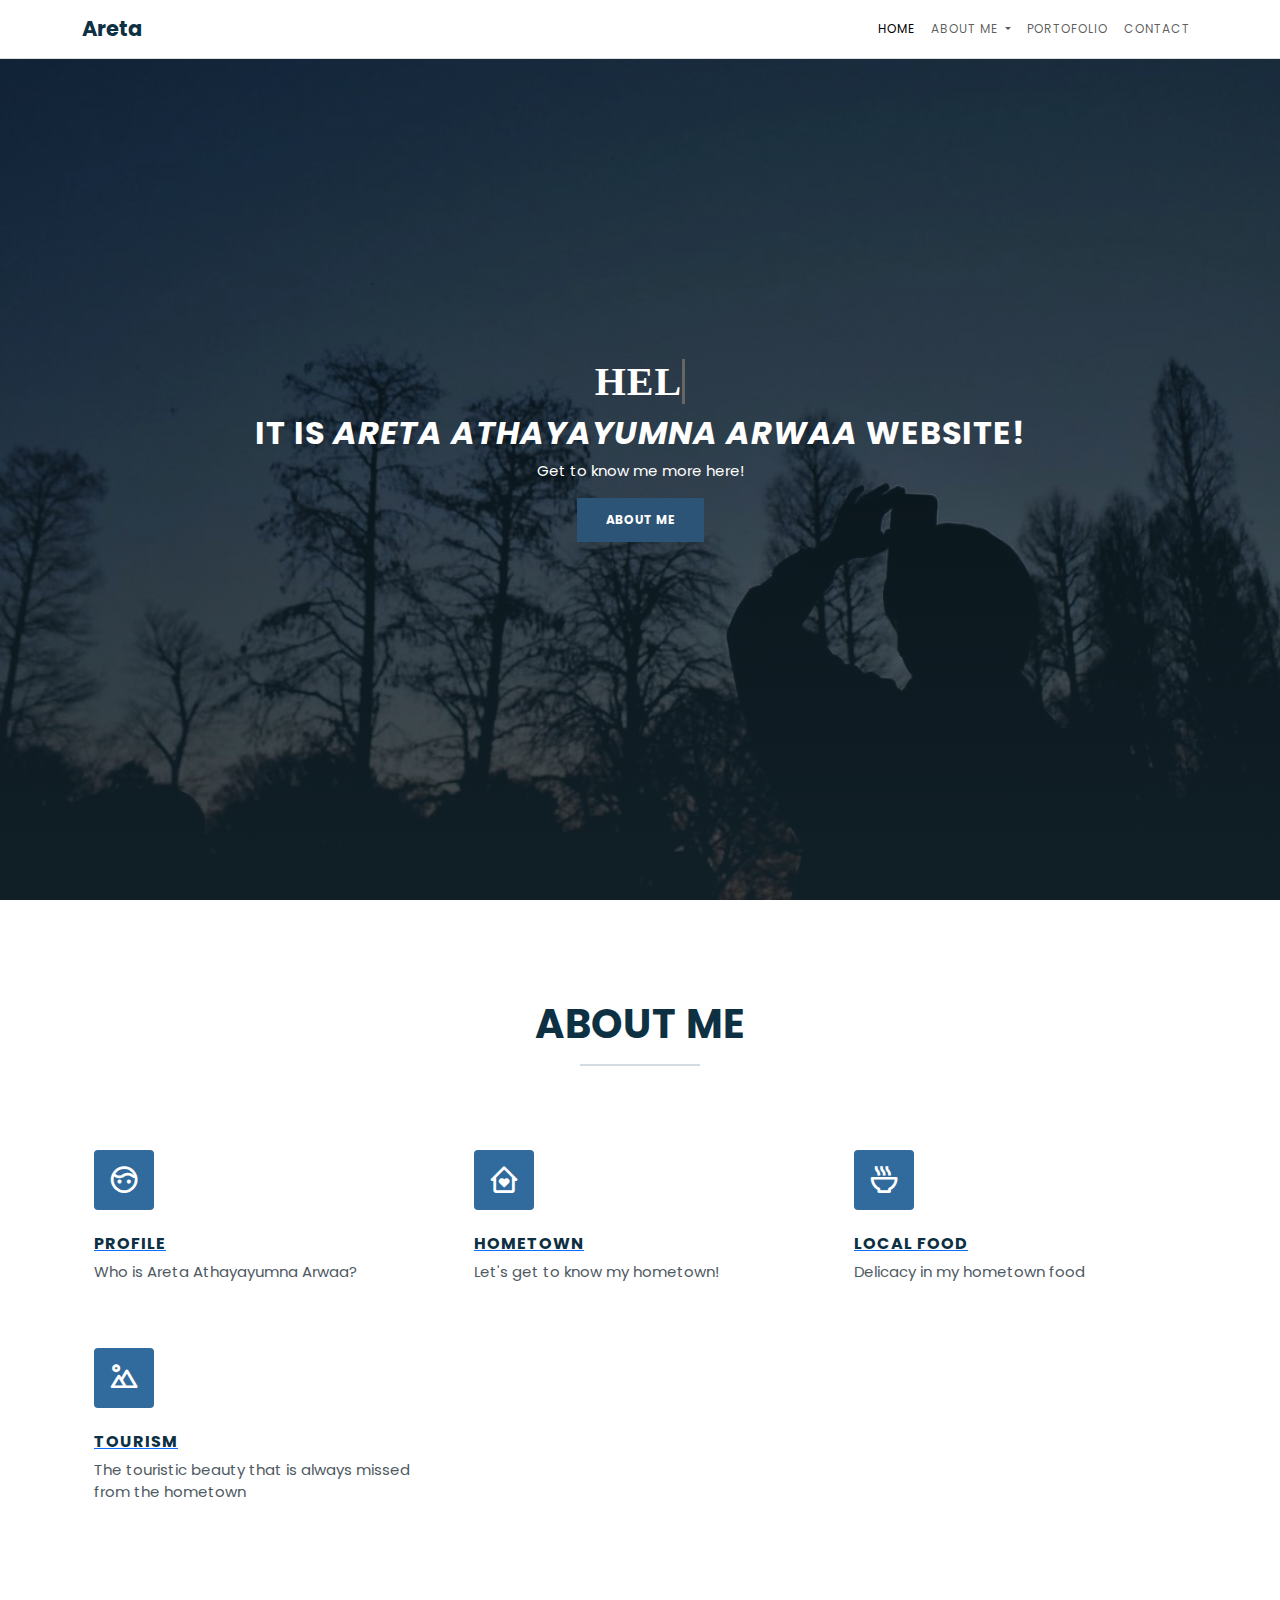
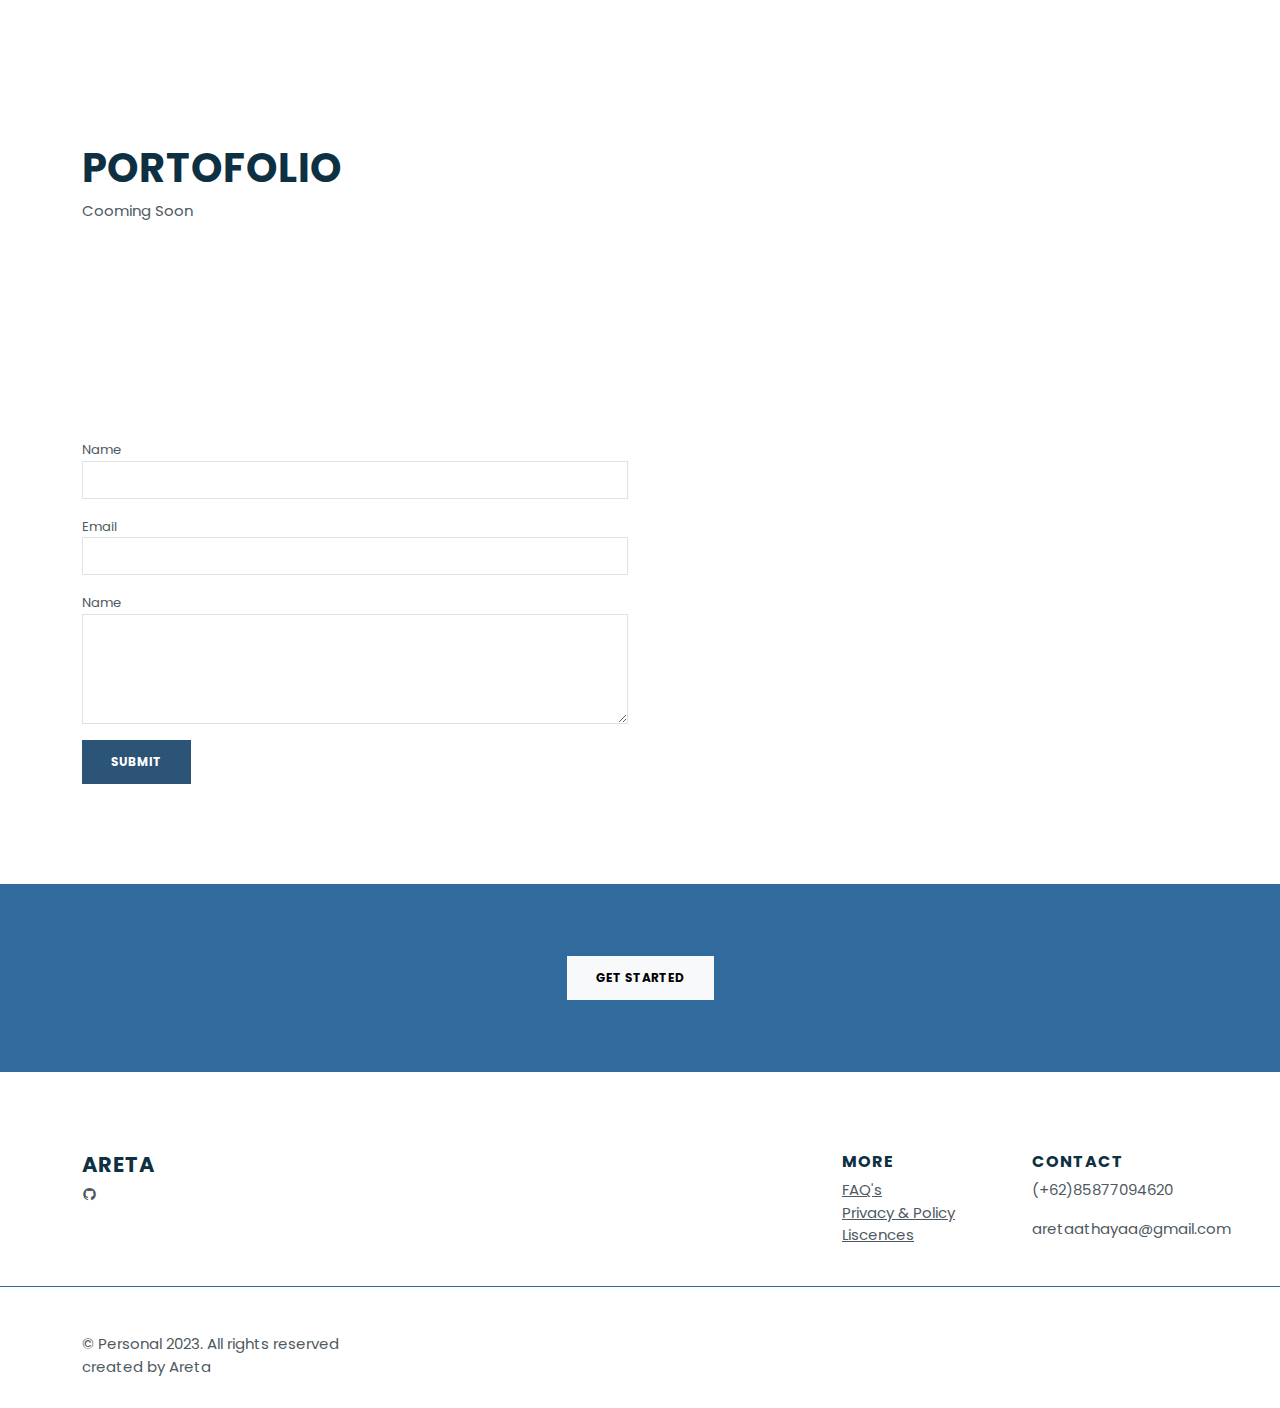
<file: index.html>
<!doctype html>
<html lang="en">
  <head>
    <meta charset="utf-8">
    <meta name="viewport" content="width=device-width, initial-scale=1">

    <link rel="stylesheet" href="css/bootstrap.min.css">
    <link rel="stylesheet" href="css/boxicons.min.css">
    <link rel="stylesheet" href="style.css">
    <link href="https://cdn.jsdelivr.net/npm/bootstrap@5.3.2/dist/css/bootstrap.min.css" rel="stylesheet" integrity="sha384-T3c6CoIi6uLrA9TneNEoa7RxnatzjcDSCmG1MXxSR1GAsXEV/Dwwykc2MPK8M2HN" crossorigin="anonymous">
    <script src="https://cdn.jsdelivr.net/npm/bootstrap@5.3.2/dist/js/bootstrap.bundle.min.js" integrity="sha384-C6RzsynM9kWDrMNeT87bh95OGNyZPhcTNXj1NW7RuBCsyN/o0jlpcV8Qyq46cDfL" crossorigin="anonymous"></script>

    <title>Areta Athayayumna Arwaa</title>
  </head>
  <body data-bs-spy="scroll" data-bs-target=".navbar">

    <nav class="navbar fixed-top navbar-expand-lg bg-white">
        <div class="container">
          <a class="navbar-brand logo-text" href="#">Areta</a>
          <button class="navbar-toggler" type="button" data-bs-toggle="collapse" data-bs-target="#navbarNav" aria-controls="navbarNav" aria-expanded="false" aria-label="Toggle navigation">
            <span class="navbar-toggler-icon"></span>
          </button>
          <div class="collapse navbar-collapse" id="navbarNav">
            <ul class="navbar-nav ms-auto">

              <li class="nav-item">
                <a class="nav-link active" href="#home">Home</a>
              </li>
              <li class="nav-item dropdown">
                <a class="nav-link dropdown-toggle" href="#about me" id="navbarDropdown" role="button" data-bs-toggle="dropdown" aria-expanded="false"> About me </a>
                <ul class="dropdown-menu" aria-labelledby="navbarDropdown">
                  <li><a class="dropdown-item" href="profile/profile.html">Profile</a></li>
                  <li><a class="dropdown-item" href="hometown/hometown.html">Hometown</a></li>
                  <li><a class="dropdown-item" href="food/localfood.html">Local Food</a></li>
                  <li><a class="dropdown-item" href="tourist/tourism.html">Tourism</a></li>
                </ul>
              </li>              
              <li class="nav-item">
                <a class="nav-link" href="#portofolio">Portofolio</a>
              </li>              
              <li class="nav-item">
                <a class="nav-link" href="#contact">Contact</a>
              </li>
            </ul>
          </div>
        </div>
      </nav>

    <section id="home">
        <div class="container text-center">
            <div class="row justify-content-center">
                <div class="col-md-10">
                    <h1 class="text-white" style="font-family: trebuchet ms" style="padding-top: 100px;">
                        <span
                        class="txt-rotate"
                        data-period="2000"
                        data-rotate='[ "Hello!", "Hola!", "Bonjour!", "안녕하세요!", "你好!", "Halo!", "Hej!" ]'></span>
                      </h1>
                    <h2 class="text-white"> It is <I>Areta Athayayumna Arwaa</I> website!</h2>
                    <p class="text-white"> Get to know me more here!</p>
                    <a class="btn btn-brand" href="#about me"> About me</a>
                </div>
            </div>
        </div> 
    </section>

    <section id="about me">
        <div class="container">
            <div class="row">
                <div class="col-12 section-intro">
                    <h1>About Me</h1>
                    <div class="hline">
                    </div>
                </div>
            </div>
            <div class="row">
                <div class="col-lg-4 col-sm-5 p-4">
                    <div class="icon-box">
                        <i class='bx bx-face'></i>
                    </div>
                    <a href="profile/profile.html"><h4 class="title-sm mt-4">Profile</h4></a>
                    <p>Who is Areta Athayayumna Arwaa?</p>
                </div>
                <div class="col-lg-4 col-sm-5 p-4">
                    <div class="icon-box">
                        <i class='bx bx-home-heart'></i>
                    </div>
                    <a href="hometown/hometown.html"><h4 class="title-sm mt-4">Hometown</h4></a>
                    <p>Let's get to know my hometown!</p>
                </div>
                <div class="col-lg-4 col-sm-5 p-4">
                    <div class="icon-box">
                        <i class='bx bx-bowl-hot'></i>
                    </div>
                    <a href="food/localfood.html"><h4 class="title-sm mt-4">Local Food</h4></a>
                    <p>Delicacy in my hometown food</p>
                </div>
                <div class="col-lg-4 col-sm-5 p-4">
                    <div class="icon-box">
                        <i class='bx bx-landscape'></i>
                    </div>
                    <a href="tourist/tourism.html"><h4 class="title-sm mt-4">Tourism</h4></a>
                    <p>The touristic beauty that is always missed from the hometown</p>
                </div>
            </div>
        </div>
    </section>

    <section id="portofolio">
        <div class="container">
            <div class="row">
                <div class="col-lg-4 col-sm-6">
                    <h1>Portofolio</h1>
                    <p>Cooming Soon</p>
                    <div class="hline">
                    </div>
                </div>
            </div>
        </div>
    </section>

    <section id="contact">
        <div class="container">
            <div class="row align-items-center">
                <div class="col-lg-6">
                    <form>
                        <div class="mb-3">
                          <small>Name</small>
                          <input type="text" class="form-control" id="exampleInputEmail1" aria-describedby="emailHelp">
                        </div>
                        <div class="mb-3">
                            <small>Email</small>
                            <input type="email" class="form-control" id="exampleInputEmail1" aria-describedby="emailHelp">
                          </div>
                          <div class="mb-3">
                            <small>Name</small>
                            <textarea name="" id="" cols="30" rows="4" class="form-control"></textarea>
                          </div>
                        <button type="submit" class="btn btn-brand">Submit</button>
                      </form>
                </div>
            </div>
        </div>
    </section>

    <section id="cta" class="py-5">
        <div class="container py-4">
            <div class="row justify-content-center">
                <div class="col-auto">
                    <a href="#" class="btn btn-light">Get started</a>
                </div>
            </div>
        </div>
    </section>

    <footer>
        <div class="footer-top">
            <div class="container">
                <div class="row gy-5">
                    <div class="col md-4">
                        <h4 class="logo-text">Areta</h4>
                        <div class="sosial-icons">
                            <a href="a"></a><i class='bx bxl-github'></i></a>
                        </div>
                    </div>
                    <div class="col-md-2">
                        <h5 class="title-sm">More</h5>
                        <div class="footer-links">
                            <a href="#">FAQ's</a>
                            <a href="#">Privacy & Policy</a>
                            <a href="#">Liscences</a>
                        </div>
                    </div>
                    <div class="col-md-2">
                        <h5 class="title-sm">Contact</h5>
                        <div class="footer-links">
                            <p class="mb-">(+62)85877094620</p>
                            <p class="mb-">aretaathayaa@gmail.com</p>
                        </div>
                    </div>
                </div>
            </div>
        </div>
        <div class="footer-bottom">
            <div class="container">
                <div class="row justify-content-between gy-3">
                    <div class="col-md-6"></div>
                    <p class="mb-0">© Personal 2023. All rights reserved </p>
                </div>
                <div class="col-auto">
                    <p class="mb-0">created by Areta </p>
                </div>
            </div>
        </div>
    </footer>

    <script scr="js/bootstrap.bundle.min.js"></script>
    <script src="app.js"></script>
  </body>
</html>
</file>
<file: style.css>
@import url('https://fonts.googleapis.com/css2?family=Poppins:ital,wght@0,200;0,300;0,400;0,500;1,700&display=swap');

body {
    line-height: 1.5;
    color: #4f5962;
    font-size: 15px;
    font-family: 'poppins';
}

h1, h2, h3, h4, h5, h6{
    font-weight: 700;
    letter-spacing: 1px;
    text-transform: uppercase;
    color: #0d3042;
}

.title-sm {
    font-size: 16px;
    letter-spacing: 1px;
}

a {
    font-weight: 700;
    transition: all 0.5s ease;
}

img {
    width: 100%;
}

small {
    padding-top: 100px;
    padding-bottom: 100px;
}
section {
    padding-top: 100px;
    padding-bottom: 100px;
}

.navbar {
    border-bottom: 1px solid hsla(0, 0%, 0%, 0.129);
}

.logo-text {
    font-size: 21px;
    color: #0d3042 !important;
}

.navbar .nav-link {
    font-size: 12px;
    text-transform: uppercase;
    letter-spacing: 1px;
}

.navbar-light .navbar-nav .nav-link.active {
    color: #415478 !important;
}

#home {
    background: linear-gradient(hsla(198, 66%, 15%, 0.292),rgba(62, 115, 142, 0.267)), url(images/home.jpg);
     min-height: 100vh !important;
    min-width: 100vh !important;
    background-size: cover;
    background-position: center;
    background-attachment: fixed;
    display: flex;
    align-items: center;
}

#home h1 {
    font-weight: 700;
}

#hompe p {
    max-width: 550px;
    margin: 18px auto;
}

.btn-brand {
    background-color: #2b5477 !important;
    color: #ffffff !important;
}

.btn-brand:hover {
    background-color: #2b5477 !important;
    color: #ffffff !important;
}

.btn {
    font-weight: 700;
    font-size: 12px;
    text-transform: uppercase;
    padding: 12px 28px;
    border-radius: 0;
}

.section-intro {
    text-align: center;
    margin-bottom: 60px;
}

.section-intro .hline{
    width: 120px;
    height: 2px;
    background-color: hsla(208, 47%, 32%, 0.211);
    margin: 16px auto 0 auto;
}

.icon-box {
    width: 60px;
    height: 60px;
    background-color: #316a9c;
    color: #ffffff;
    border-radius: 4px;
    display: flex;
    align-items: center;
    justify-content: center;
    font-size: 32px;
}

form .form-control {
    border-radius: 0;
}

form .form-control:focus {
    box-shadow: none;
    border-color: #316a9c;
}

#cta {
    background-color: #316a9c;

}

.footer-top {
    padding-top: 80px;
    padding-bottom: 30px;
}

.footer-bottom {
    padding-top: 30px;
    padding-bottom: 30px;
    border-top: 1px solid #316a9c;
}

footer .footer-links a, .footer .social-icons a {
    color: #4f5962;
}

footer .social-icons a {
    font-size: 24px;
}

footer .footer-links a {
    display: block;
    font-weight: 400;
}

footer .footer-links a:hover, .footer .social-icons a:hover{
    color: #316a9c;

}
</file>
